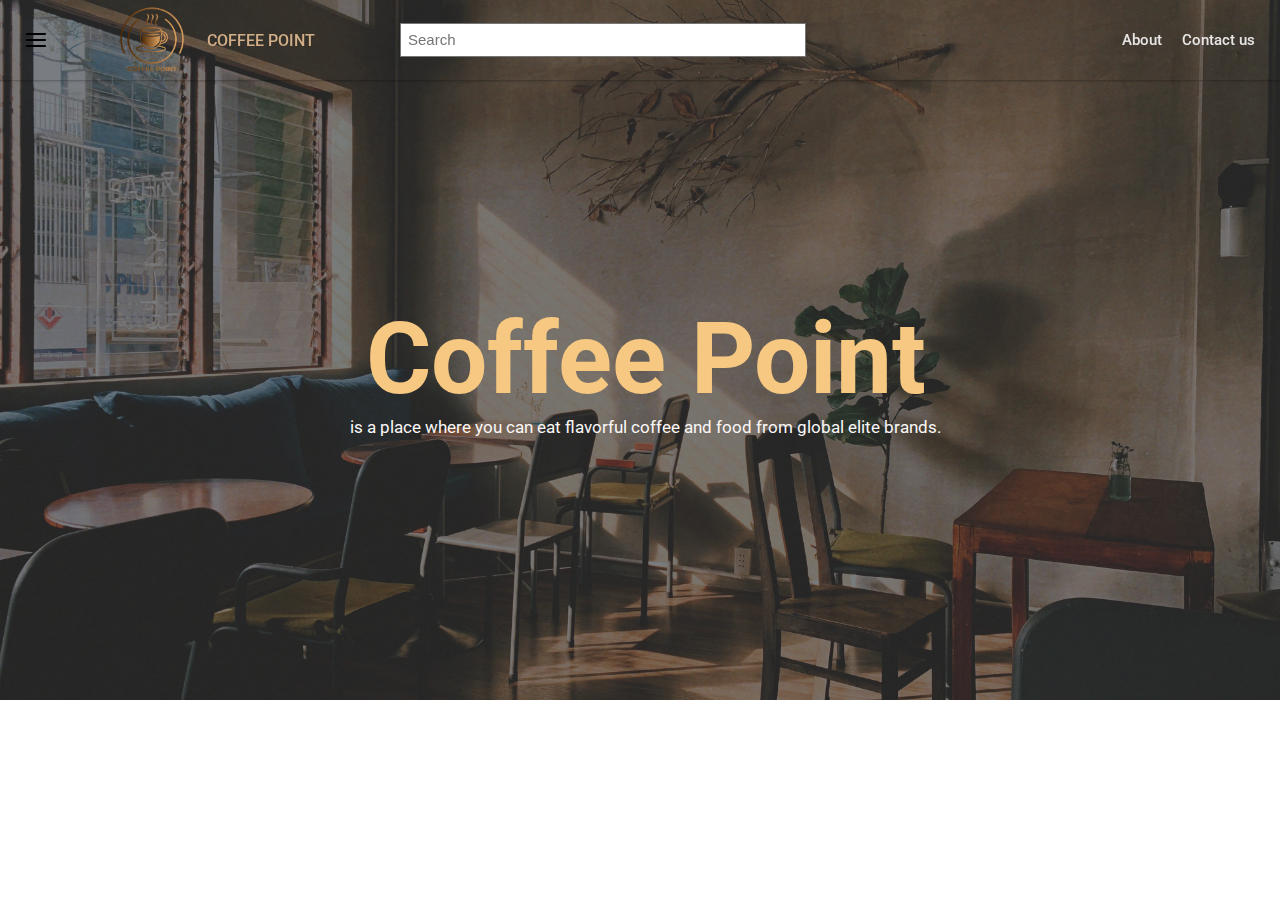
<file: index.html>
<!DOCTYPE html>
<html>

<head>
    <title>Cafe Mini Project</title>
    <meta charset="UTF-8">
    <meta name="description" content="mini project">
    <meta name="author" content="coffeepoint">
    <meta name="viewport" content="width=device-width, initial-scale=1.0">
    <link rel="preconnect" href="https://fonts.gstatic.com" crossorigin>
    <link href="https://fonts.googleapis.com/css2?family=Montserrat:wght@400;700&family=Roboto:wght@400;500&display=swap"rel="stylesheet">
    <link rel="stylesheet" href="cafe-style.css">
</head>

<body>
    <header>
        <div class="header">
            <div class="left-section">
                <img class="menu-icon" src="./images/menu icon.png">
                <img class="logo" src="./images/coffee logo.png">
                <p class="logo-name">COFFEE POINT</p>
            </div>
            <div class="middle-section">
                <input class="searchbar" placeholder="Search">
            </div>
            <div class="right-section">
                <a class="name" href="about.html">About</a>
                <a class="name" href="contact.html">Contact us</a>
            </div>
        </div>
    </header>

    <main>
        <div class="background">
            <img class="bgphoto" src="./images/half background.jpg">
            <div class="head-section">
                <!--Text inside a photo-->
                <h1>Coffee Point</h1>
                <p class="description">is a place where you can eat flavorful coffee and food from global elite brands.
                </p>
            </div>
        </div>
</file>
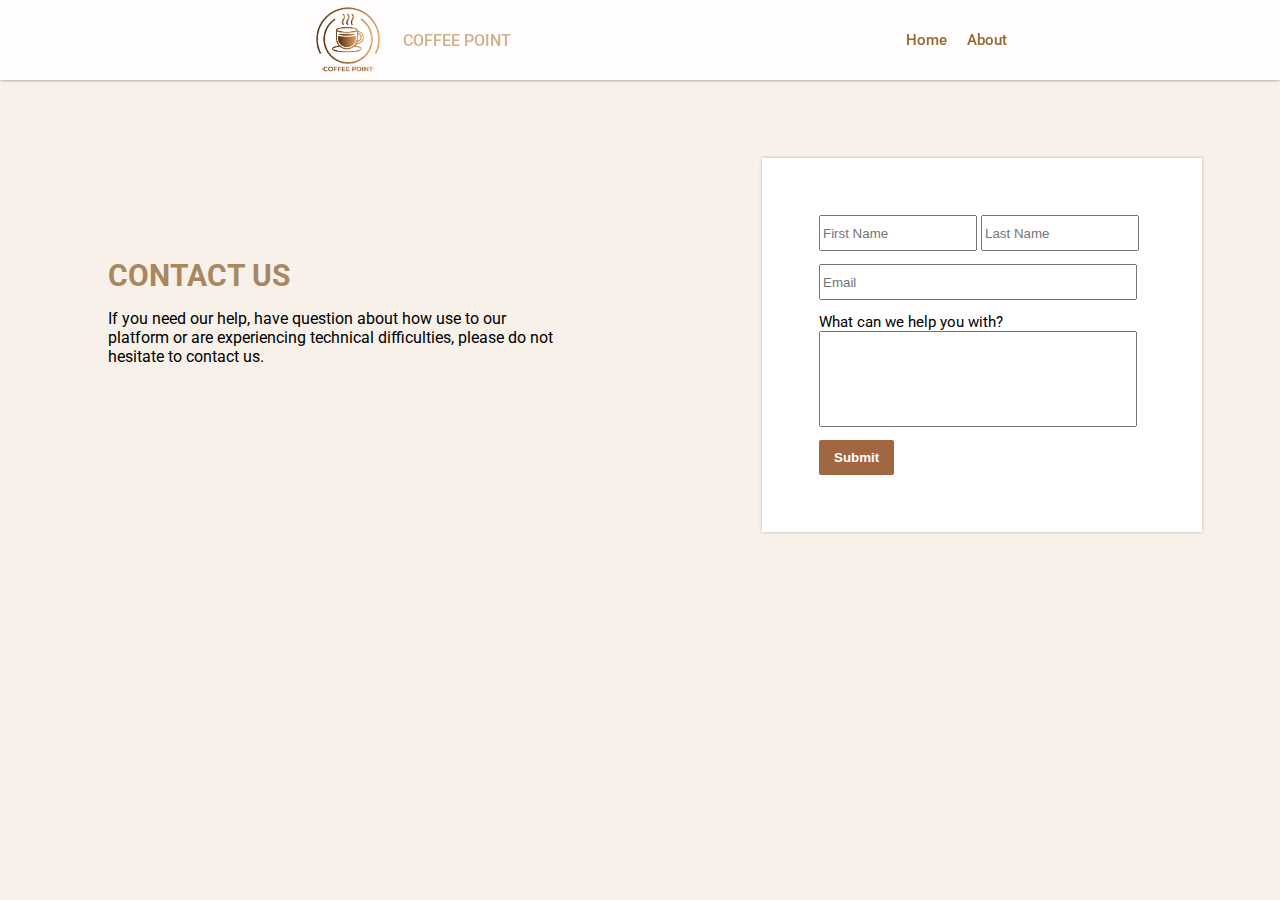
<file: contact.html>
<!DOCTYPE html>
<html>
    <head>
        <title>Cafe Mini Project</title>
    <meta charset="UTF-8">
    <meta name="description" content="cafe">
    <meta name="author" content="coffee-point">
    <meta name="viewport" content="width=device-width, initial-scale=1.0">
    <link rel="preconnect" href="https://fonts.gstatic.com" crossorigin>
    <link href="https://fonts.googleapis.com/css2?family=Montserrat:wght@400;700&family=Roboto:wght@400;500&display=swap" rel="stylesheet">
    <link rel="stylesheet" href="contact.css">
    </head>
    <body>
        <header>
            <div class="header">
                <div class="left-section">
                    <img class="logo" src="./images/coffee logo.png">
                    <p class="logo-name">COFFEE POINT</p>
                </div>
                <div class="right-section">
                    <a class="name" href="index.html">Home</a>
                    <a class="name" href="about.html">About</a>
                </div>
            </div>
        </header>

        <form>
            <div class="service">
                <div class="contact-container">
                    <strong class="title">Contact us</strong>
                    <p>If you need our help, have question about how use to our platform or are experiencing technical difficulties, please do not hesitate to contact us.</p>
                </div>
                <div class="username-container">
                    <div class="information">
                        <div class="user-information">
                            <input class="username" placeholder="First Name">
                            <input class="username" placeholder="Last Name">
                        </div>
                        <div>
                            <input class="email-box" placeholder="Email">
                        </div>
                        <div>
                            <div class="message-info">What can we help you with?</div>
                            <input class="suggestion" placeholder="">
                            <button>Submit</button>
                        </div>
                    </div>
                </div>
            </div>
        </form>
    </body>
</html>
</file>
<file: cafe-style.css>
body {
    font-family: Roboto, Arial;
    height: auto;
    margin: 0;
}
.header {
    display: flex;
    flex: 1;
    align-items: center;
    justify-content: space-evenly;
    height: 80px;
    position: fixed;
    box-shadow: 0 0 3px rgba(0, 0, 0, 0.50);
    z-index: 1;
    top: 0;
    left: 0;
    right: 0;
}

.left-section {
    display: flex;
    width: 400px;
    align-items: center;
}

.menu-icon {
    width: 32px;
    margin-left: 20px;
    cursor: pointer;
}

.logo {
    width: 110px;
    margin-left: 45px;
    cursor: pointer;
}

.logo-name {
    color: rgb(210, 175, 136);
    font-weight: 500;
    cursor: pointer;
}

.middle-section {
    display: flex;
    flex: 1;
    
}

.searchbar {
    height: 30px;
    width: 400px;
    border-style: solid;
    border-width: 1px;
    box-shadow: inset 0 0 3px rgba(255, 255, 255, 0.15);
    outline: none;
}

.searchbar::placeholder {
    font-size: 15px;
    padding-left:5px;
}

.right-section {
    display: flex;
    margin-right: 15px;
}

.name {
    padding: 7px 10px 7px 10px;
    transition: color 0.20s;
    cursor: pointer;
    color: rgb(232, 229, 229);
    font-weight: 500;
    text-decoration: none;
    font-size: 15px;
}

.name:hover {
    color:  rgb(153, 102, 43);
}

.background {
    display: flex;
}

/**Text inside a photo**/
.bgphoto {
    opacity: 0.90;
    position: relative;
    width: 2000px;
    height: 700px;
    object-fit: cover;
    filter: brightness(50%);
}

.head-section {
    display: flex;
    flex-direction: column;
    align-items: center;
    position: absolute;
    top: 300px;
    left: 350px;
}

h1 {
    color:  rgb(247, 200, 129);
    font-size: 100px;
    margin: 0;
}

.image-container{
    width: 310px;
    object-fit: cover;
    margin-top: 120px;
}

.intro img {
    width: 310px;
    margin: 20px;
}

.description {
    margin-top: 0;
    color: rgb(251, 247, 247);
    font-size: 17px;
}


.sidebar {
    display: flex;
    flex-direction: column;
    align-items: center;
    position: fixed;
    top: 80px;
    left: 0;
    bottom: 0;
    z-index: 1;
    background-color: rgb(255, 255, 255);
    box-shadow: inset 0 0 3px rgba(0, 0, 0, 0.15);
    width: 100px;
}

.menu {
    margin-bottom: 45px;
    margin-top: 10px;
    font-weight: 500;
}

.sidebar-nav {
    height: 50px;
    display: flex;
    align-items: center;
    justify-content: center;
    flex-direction: column;
    padding: 4px 12px 7px 12px;
    margin-bottom: 27px;
    border-radius: 10px;
    transition: background-color 0.15s;
    cursor: pointer;
}

.sidebar-nav:hover {
    background-color: rgb(235, 231, 231);
} 

.sidebar img {
    width: 27px;
    margin-bottom: 6px;
}

.nav-name {
    font-size: 12px;
    color: inherit;
    text-decoration: none;
}

.description-container {
    display: flex;
    margin: 70px 0 0 20px; 
}

.descriptions {
    width: 600px;
}

#about-us-page {
    text-align: center;
    text-transform: uppercase;
    margin-top: 10px;
}

.description-container p {
    padding: 0 40px 0 50px;
    text-align: justify;
    line-height: 27px;
    font-size: 18px;
}
</file>
<file: contact.css>
body {
    font-family: Roboto, Arial;
    height: auto;
    padding-top: 100px;
    padding-left: 100px;
    background-color: rgb(247, 241, 234);
}
.header {
    display: flex;
    background-color: rgb(255, 253, 253);
    flex: 1;
    align-items: center;
    justify-content: space-evenly;
    height: 80px;
    position: fixed;
    box-shadow: 0 0 3px rgba(0, 0, 0, 0.50);
    z-index: 1;
    top: 0;
    left: 0;
    right: 0;
}

.left-section {
    display: flex;
    width: 400px;
    align-items: center;
}

.logo {
    width: 110px;
    margin-left: 45px;
    cursor: pointer;
}

.logo-name {
    color: rgb(210, 175, 136);
    font-weight: 500;
    cursor: pointer;
}

.middle-section {
    display: flex;
    flex: 1;
    
}

.right-section {
    display: flex;
    margin-right: 15px;
}


.name {
    padding: 7px 10px 7px 10px;
    transition: opacity 0.20s;
    cursor: pointer;
    color: rgb(153, 102, 43);
    text-decoration: none;
    font-size: 15px;
    font-weight: 500;
}

.name:hover {
    opacity: 0.70;
}

.username-container {
    margin-left: auto;
    margin-right: 70px;
    margin-top: 50px;
    width: 400px;
    padding: 20px;
    box-shadow: 0 0 3px rgba(33, 32, 32, 0.3);
    background-color: white;
}

.information {
    margin: 37px;
}

.username {
    width: 150px;
    height: 30px;
    margin: 0 0 13px 0;
}

.email-box {
    width: 310px;
    height: 30px;
    margin: 0 0 13px 0;
}

.message-info {
    font-size: 15px;
}

.suggestion {
    width: 310px;
    height: 90px;
    margin: 0 0 13px 0;
}

input {
    outline: none;
}

button {
    border: none;
    padding: 10px 15px 10px 15px;
    font-weight: bold;
    border-radius: 2px;
    cursor: pointer;
    background-color: rgb(161, 103, 67);
    color: white;
    transition: background-color, 0.25s;
}

button:hover {
    background-color: rgb(105, 65, 40);
}

button:active {
    opacity: 0.50;
}

.service {
    display: grid;
    grid-template-columns: 450px 1fr;
    justify-items:center;
    align-items: center;
}


.title {
    font-size: 30px;
    text-transform: uppercase;
    color: rgb(168, 135, 97);
}
</file>
